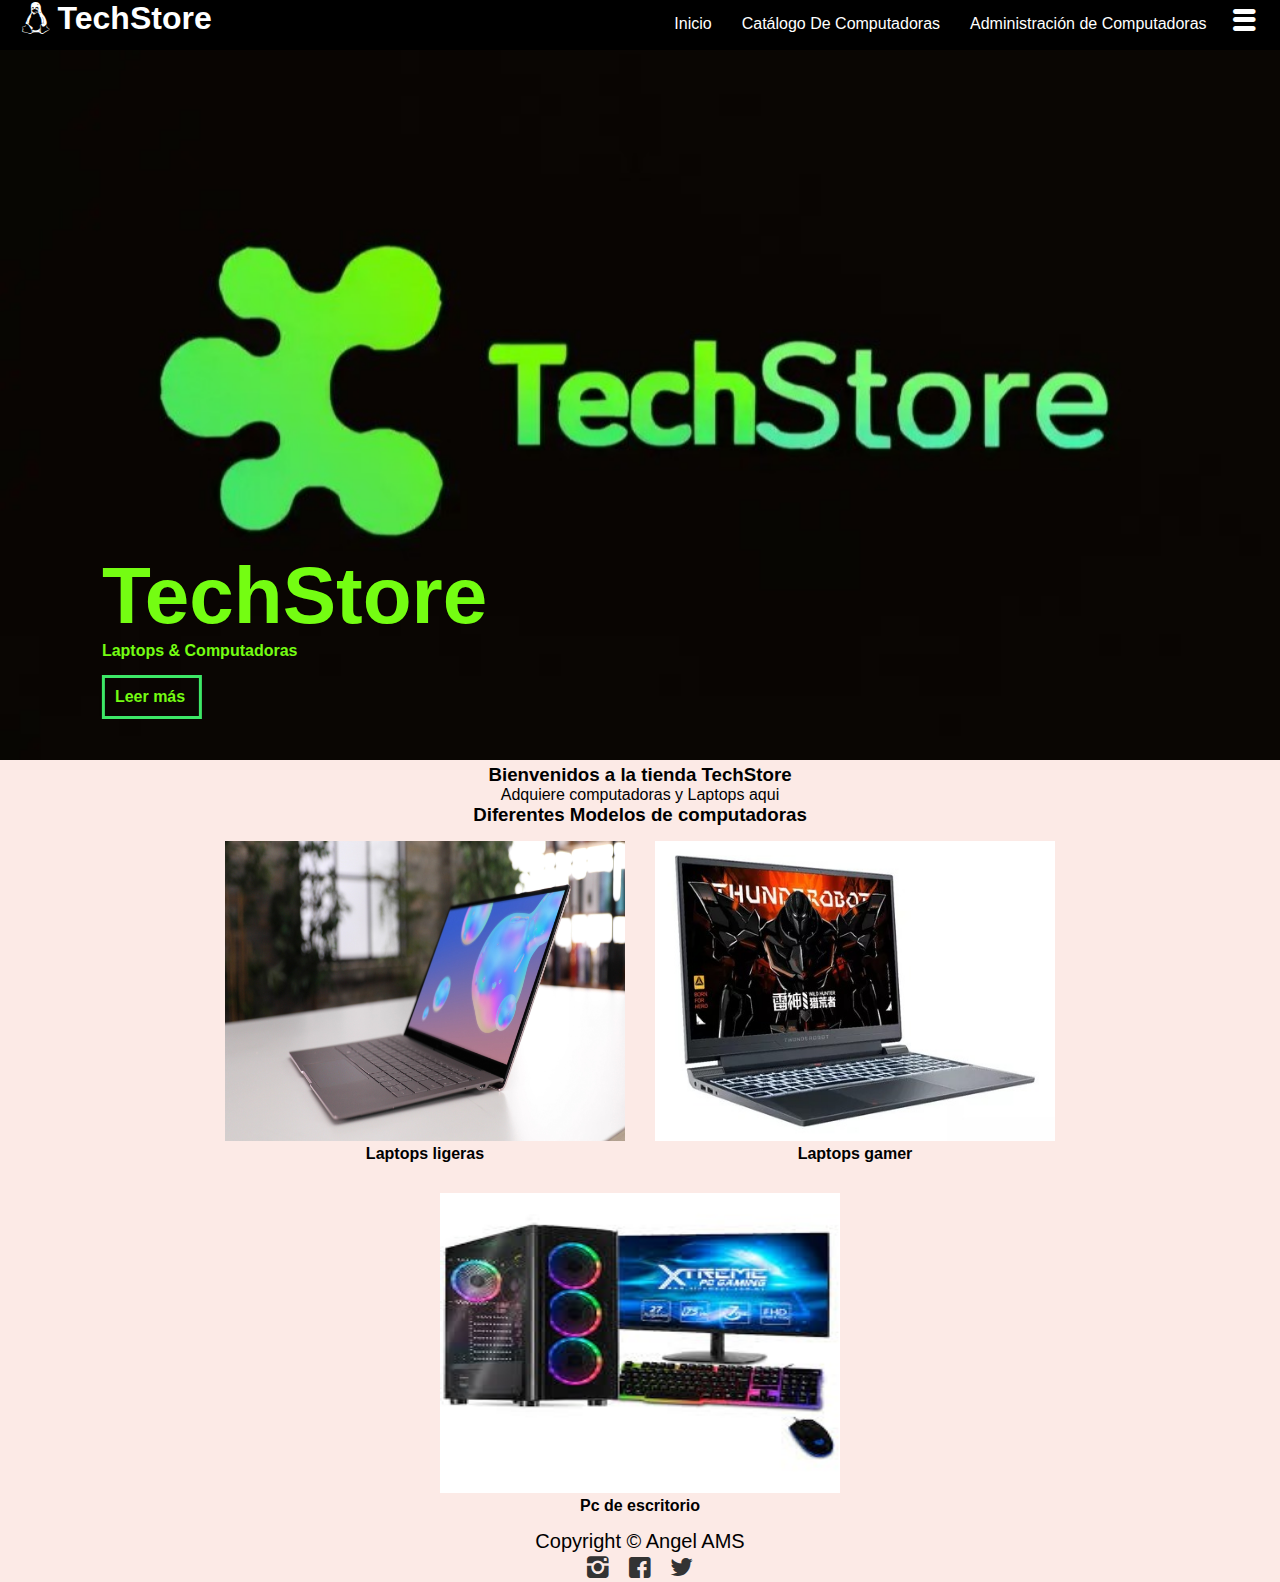
<file: index.html>
<!DOCTYPE html>
<html lang="es">

<head>
    <meta charset="UTF-8">
    <meta name="viewport" content="width=device-width, initial-scale=1.0">
    <title>Computadoras</title>
    <link rel="stylesheet" href="Styles/principal.css">
    <link rel="stylesheet" href="Styles/menu.css">
    <link rel="stylesheet" href="Styles/fontello.css">
    <link rel="stylesheet" href="Styles/banner.css">
    <link rel="stylesheet" href="Styles/blog.css">
    <link rel="stylesheet" href="Styles/footer.css">
</head>

<body>
    <header>
        <div class="contenedor">
            <h1 class="icon-infinito">TechStore</h1>
            <input type="checkbox" id="menu-bar">
            <label class="icon-menu" for="menu-bar"></label>
            <nav class="menu">
                <a href="index.html">Inicio</a>
                <a href="catalogos.html">Catálogo De Computadoras</a>
                <a href="products.html">Administración de Computadoras</a>
            </nav>
        </div>
    </header>
    <main>
        <section id="banner">
            <img src="Images/techstore.jpg" width="800">
            <div id="contenedor">
                <h2>TechStore</h2>
                <p>Laptops & Computadoras</p>
                <a href="mas.html">Leer más</a>
            </div>
        </section>
        <section id="bienvenidos">
            <div class="contenedor">
                <h3>Bienvenidos a la tienda TechStore</h3>
                <p>Adquiere computadoras y Laptops aqui</p>
            </div>
        </section>
        <section id="blog">
            <h3>Diferentes Modelos de computadoras</h3>
            <div class="contenedor">
                <article>
                    <img src="Images/Galaxy-Book-S-Product-Images-1.jpg" width="400" height="300" />
                    <h4>Laptops ligeras</h4>
                </article>
                <article>
                    <img src="Images/D_NQ_NP_700420-CBT54758561092_03.jpg" width="400" height="300" />
                    <section>
                        <h4>Laptops gamer</h4>
                </article>
                <article>
                    <img src="Images/images.jpg" width="400" height="300" />
                    <h4>Pc de escritorio</h4>
                </article>
            </div>
        </section>
    </main>
    <footer>
        <div class="contenedor">
            <p class="pie">Copyright &copy; Angel AMS</p>
            <div class="sociales">
                <a href="https://www.instagram.com/ams_.angel/" class="icon-instagram" aria-label="Instagram"></a>
                <a href="https://www.facebook.com/ams.angel750" class="icon-facebook" aria-label="Facebook"></a>
                <a href="https://twitter.com/Gary_ams750" class="icon-twitter" aria-label="Twitter"></a>
            </div>
        </div>
    </footer>
</body>

</html>
</file>
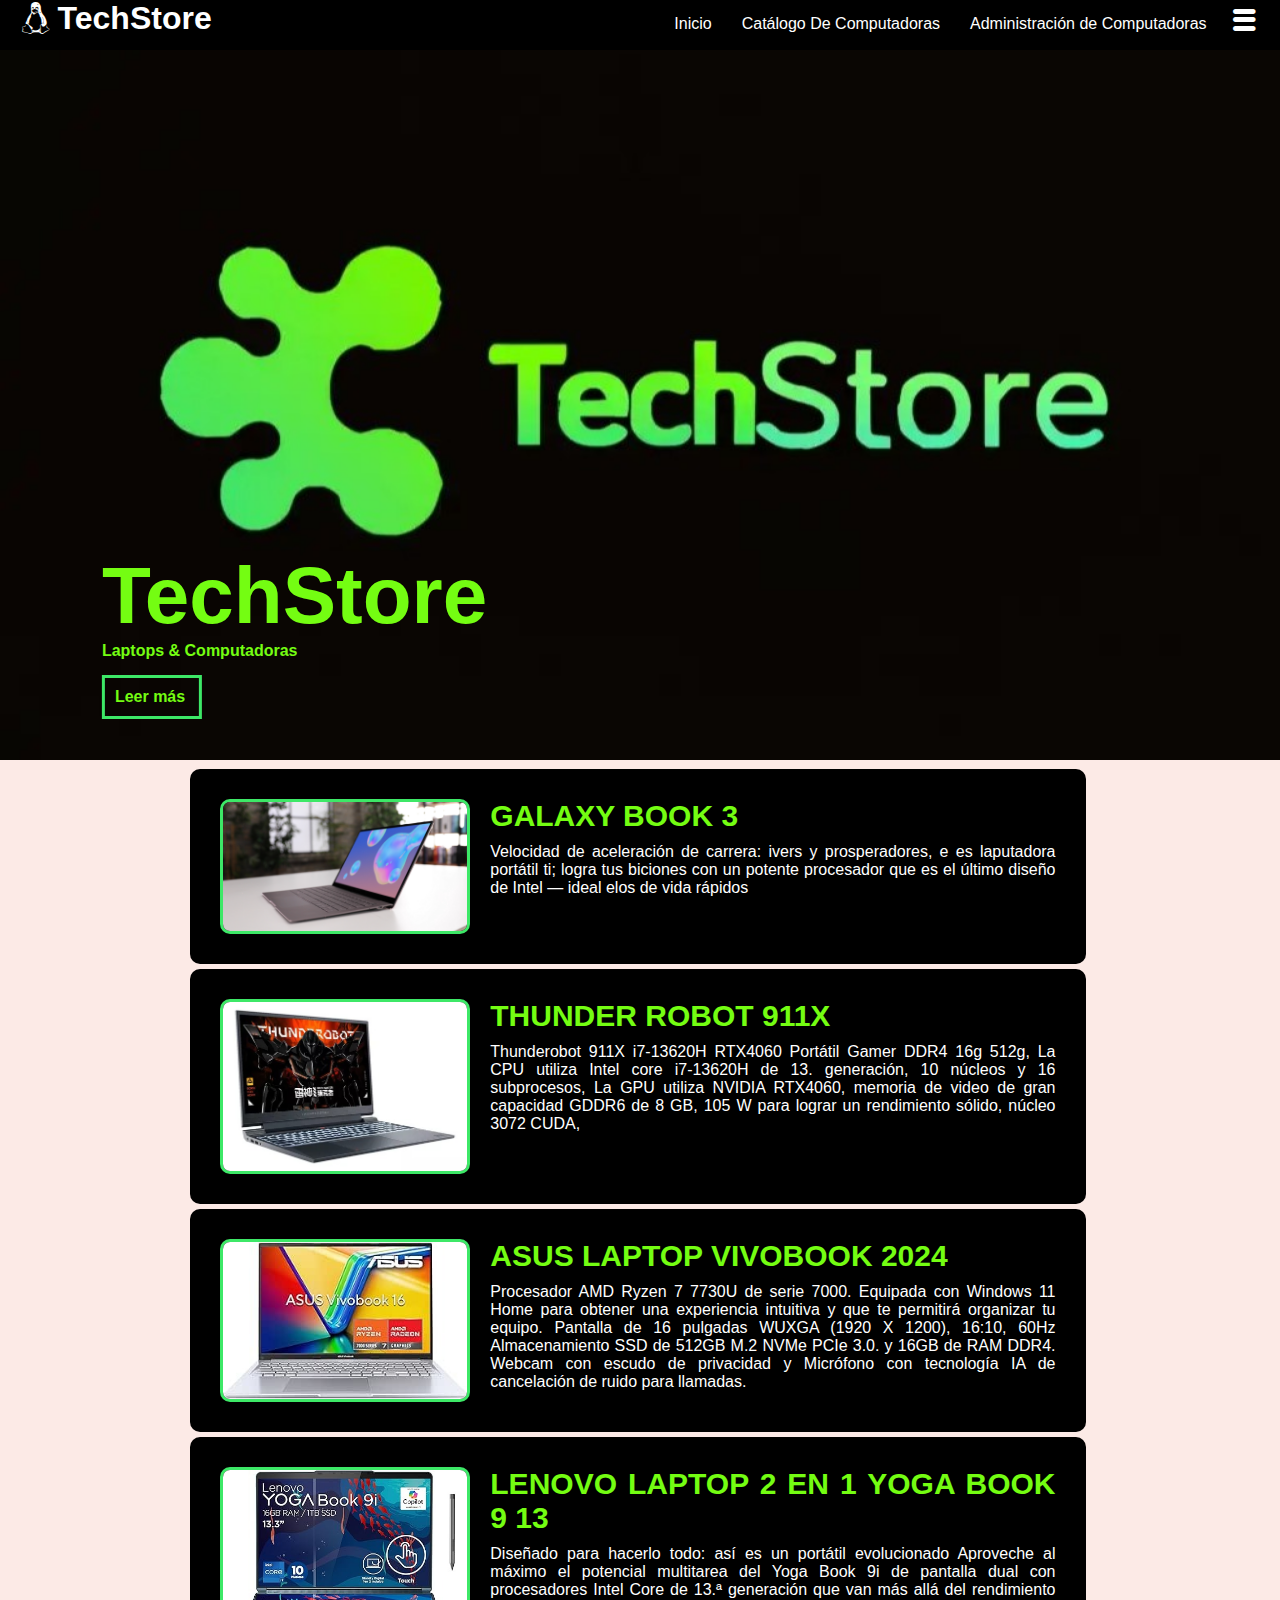
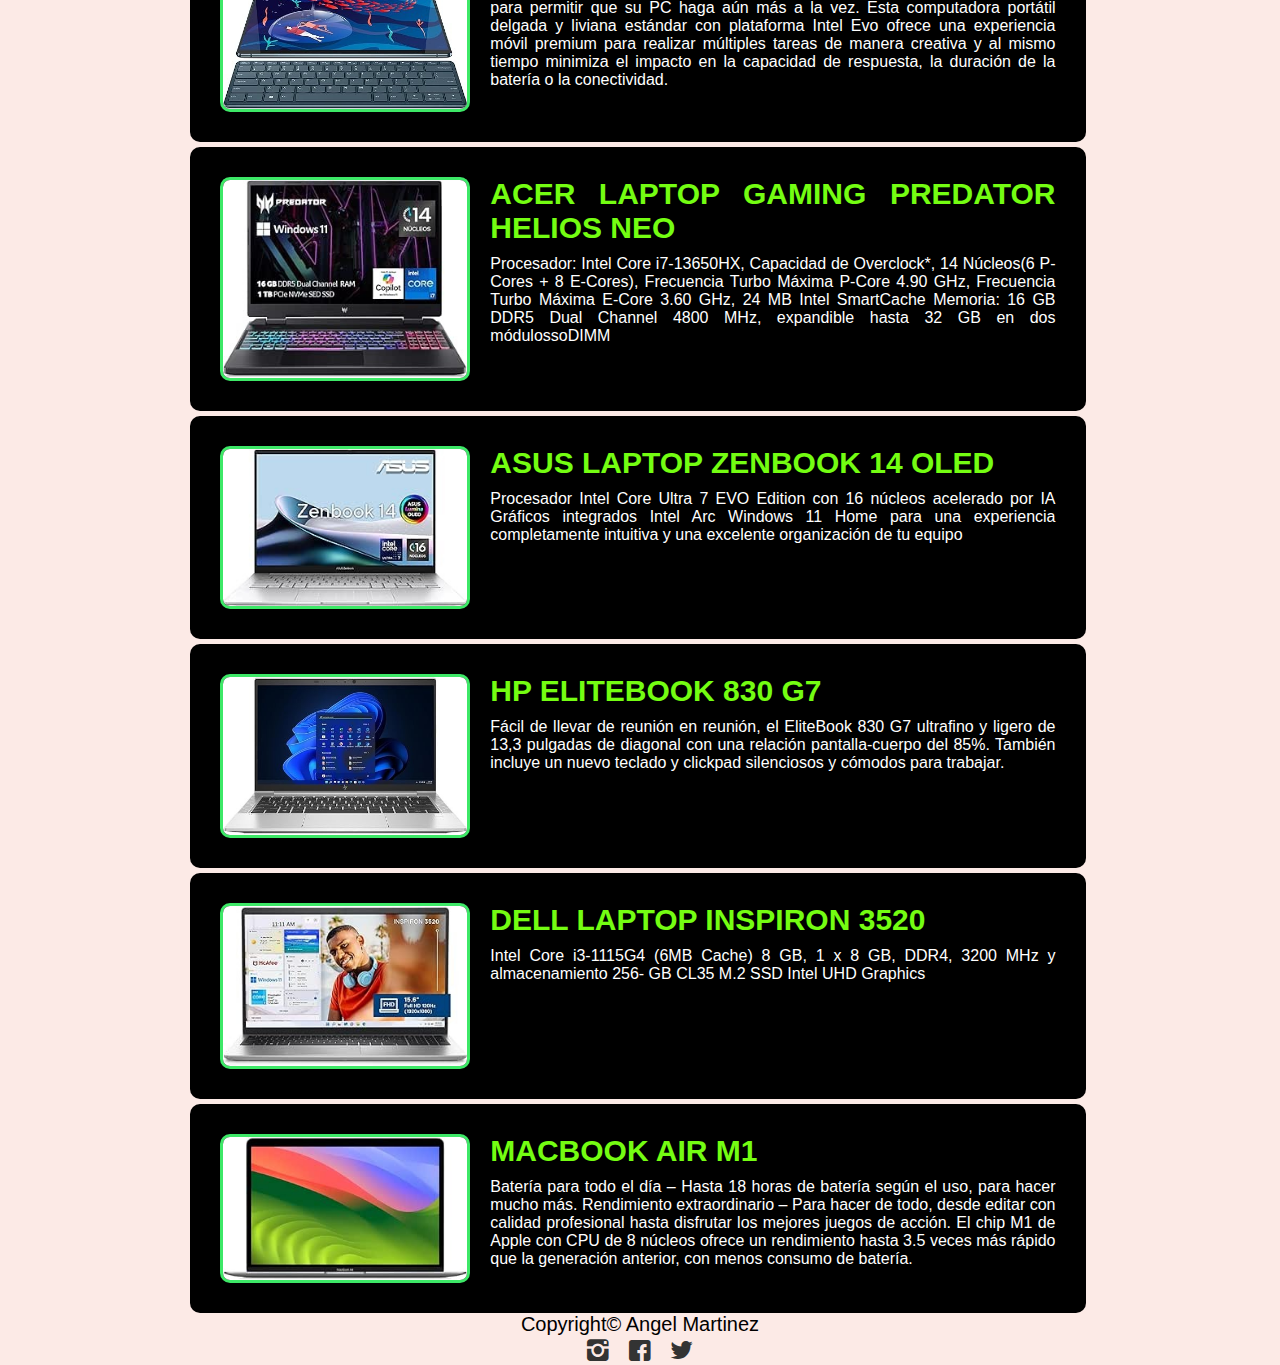
<file: catalogos.html>
<!DOCTYPE html>
<html lang="es">

<!DOCTYPE html>
<html lang="es">

<head>
    <meta charset="UTF-8">
    <meta name="viewport" content="width=device-width, initial-scale=1.0">
    <title>Computadoras</title>
    <link rel="stylesheet" href="Styles/principal.css">
    <link rel="stylesheet" href="Styles/menu.css">
    <link rel="stylesheet" href="Styles/fontello.css">
    <link rel="stylesheet" href="Styles/banner.css">
    <link rel="stylesheet" href="Styles/blog.css">
    <link rel="stylesheet" href="Styles/footer.css">
    <link rel="stylesheet" href="Styles/personajes.css">
</head>

<body>
    <header>
        <div class="contenedor">
            <h1 class="icon-infinito">TechStore</h1>
            <input type="checkbox" id="menu-bar">
            <label class="icon-menu" for="menu-bar"></label>
            <nav class="menu">
                <a href="index.html">Inicio</a>
                <a href="catalogos.html">Catálogo De Computadoras</a>
                <a href="products.html">Administración de Computadoras</a>
            </nav>
        </div>
    </header>
    <main>
        <section id="banner">
            <img src="Images/techstore.jpg" width="800">
            <div id="contenedor">
                <h2>TechStore</h2>
                <p>Laptops & Computadoras</p>
                <a href="mas.html">Leer más</a>
            </div>
        </section>
        <section class="catalogoDePersonajes">
            <div class="personajes">
                <div class="cajaDeTexto">
                    <img src="Images/Galaxy-Book-S-Product-Images-1.jpg" class="imagenes">
                    <h3>Galaxy Book 3</h3>
                    <p> Velocidad de aceleración de carrera: ivers y prosperadores, e es laputadora portátil ti; logra tus biciones con un potente procesador que es el último diseño de Intel — ideal elos de vida rápidos</p>
                </div>
            </div>
            <div class="personajes">
                <img src="Images/D_NQ_NP_700420-CBT54758561092_03.jpg" class="imagenes">
                <div class="cajaDeTexto">
                    <h3>Thunder Robot 911X</h3>
                    <p>Thunderobot 911X i7-13620H RTX4060 Portátil Gamer DDR4 16g 512g,
                        La CPU utiliza Intel core i7-13620H de 13. generación, 10 núcleos y 16 subprocesos,
                        La GPU utiliza NVIDIA RTX4060, memoria de video de gran capacidad GDDR6 de 8 GB, 105 W para lograr un rendimiento sólido, núcleo 3072 CUDA, </p>
                </div>
            </div>
            <div class="personajes">
                <img src="Images/VIVOBOOK.jpg" class="imagenes">
                <div class="cajaDeTexto">
                    <h3>ASUS Laptop Vivobook 2024</h3>
                    <p>Procesador AMD Ryzen 7 7730U de serie 7000.
                        Equipada con Windows 11 Home para obtener una experiencia intuitiva y que te permitirá organizar tu equipo.
                        Pantalla de 16 pulgadas WUXGA (1920 X 1200), 16:10, 60Hz
                        Almacenamiento SSD de 512GB M.2 NVMe PCIe 3.0. y 16GB de RAM DDR4.
                        Webcam con escudo de privacidad y Micrófono con tecnología IA de cancelación de ruido para llamadas.</p>
                </div>
            </div>
            <div class="personajes">
                <img src="Images/lenovo.jpg" class="imagenes">
                <div class="cajaDeTexto">
                    <h3>Lenovo Laptop 2 en 1 Yoga Book 9 13</h3>
                    <p>Diseñado para hacerlo todo: así es un portátil evolucionado Aproveche al máximo el potencial multitarea del Yoga Book 9i de pantalla dual con procesadores Intel Core de 13.ª generación que van más allá del rendimiento para permitir que su PC haga aún más a la vez. Esta computadora portátil delgada y liviana estándar con plataforma Intel Evo ofrece una experiencia móvil premium para realizar múltiples tareas de manera creativa y al mismo tiempo minimiza el impacto en la capacidad de respuesta, la duración de la batería o la conectividad.</p>
                </div>
            </div>
            <div class="personajes">
                <img src="Images/acer.jpg" class="imagenes">
                <div class="cajaDeTexto">
                    <h3>ACER Laptop Gaming Predator Helios Neo</h3>
                    <p>Procesador: Intel Core i7-13650HX, Capacidad de Overclock*, 14 Núcleos(6 P-Cores + 8 E-Cores), Frecuencia Turbo Máxima P-Core 4.90 GHz, Frecuencia Turbo Máxima E-Core 3.60 GHz, 24 MB Intel SmartCache
                        Memoria: 16 GB DDR5 Dual Channel 4800 MHz, expandible hasta 32 GB en dos módulossoDIMM</p>
                </div>
            </div>
            <div class="personajes">
                <img src="Images/zenbook 14.jpg" class="imagenes">
                <div class="cajaDeTexto">
                    <h3>ASUS Laptop Zenbook 14 OLED</h3>
                    <p>Procesador Intel Core Ultra 7 EVO Edition con 16 núcleos acelerado por IA
                        Gráficos integrados Intel Arc
                        Windows 11 Home para una experiencia completamente intuitiva y una excelente organización de tu equipo</p>
                </div>
            </div>
            </div>
            <div class="personajes">
                <img src="Images/elitebook.jpg" class="imagenes">
                <div class="cajaDeTexto">
                    <h3>HP EliteBook 830 G7</h3>
                    <p>Fácil de llevar de reunión en reunión, el EliteBook 830 G7 ultrafino y ligero de 13,3 pulgadas de diagonal con una relación pantalla-cuerpo del 85%. También incluye un nuevo teclado y clickpad silenciosos y cómodos para trabajar.</p>
                </div>
            </div>
            <div class="personajes">
                <img src="Images/dell inspiron.jpg" class="imagenes">
                <div class="cajaDeTexto">
                    <h3>Dell Laptop Inspiron 3520</h3>
                    <p>Intel Core i3-1115G4 (6MB Cache)
                        8 GB, 1 x 8 GB, DDR4, 3200 MHz y almacenamiento 256- GB CL35 M.2 SSD
                        Intel UHD Graphics</p>
                </div>
            </div>
            <div class="personajes">
                <img src="Images/mcbook.jpg" alt="" class="imagenes">
                <div class="cajaDeTexto">
                    <h3>MacBook Air M1</h3>
                    <p>Batería para todo el día – Hasta 18 horas de batería según el uso, para hacer mucho más.
                        Rendimiento extraordinario – Para hacer de todo, desde editar con calidad profesional hasta disfrutar los mejores juegos de acción. El chip M1 de Apple con CPU de 8 núcleos ofrece un rendimiento hasta 3.5 veces más rápido que la generación anterior, con menos consumo de batería.</p>
                </div>
            </div>
        </section>
    </main>
    <footer>
        <div class="contenedor">
            <p class="pie">Copyright&copy; Angel Martinez</p>
            <div class="sociales">
                <a href="https://www.instagram.com/ams_.angel/" class="icon-instagram" aria-label="Instagram"></a>
                <a href="https://www.facebook.com/ams.angel750" class="icon-facebook" aria-label="Facebook"></a>
                <a href="https://twitter.com/Gary_ams750" class="icon-twitter" aria-label="Twitter"></a>
            </div>
        </div>
    </footer>
</body>

</html>
</file>
<file: Styles/principal.css>
/*Esto se apliva a todo el documento*/
*{
    margin: 0;
    padding: 0;
    box-sizing: border-box;
    }
    
    body{
        font-family:'Gill Sans', 'Gill Sans MT', Calibri, 'Trebuchet MS', sans-serif;
        background-color: #fceae6;
    }
    
    header{
        width: 100%;
        height: 50px;
        background-color: #000000;
        color: #ffffff;
        position: fixed;/*Asigna una posicion fija*/
        top: 0;/*top y left hacen que no hayya margen*/
        left: 0;
        z-index: 100;/*Se sobre ponen de cualquier objeto*/
    }
    
    .contenedor{
        width: 98%;
        margin: auto;
    }
    
    /*Posicionamos el menu en la misma linea*/
    h1{
        float: left;/*Se decplaza el texto hacia la izquierda*/
    }
    
    header.contenedor{
        display: table;/**/
    }
</file>
<file: Styles/menu.css>
#menu-bar {
    display: none;
    /*El elemento ya no ocupara espacio*/
}

header label {
    float: right;
    font-size: 150%;
    margin: 6px;
    cursor: pointer;
}

/*Agregar Estilos al menu*/
.menu {
    position: absolute;
    /*Se coloca en relacion al elemento mas cercano*/
    width: 100%;
    height: 100%;
    background-color: #000000;
    top: 50px;
    /*Aplica border del margen superior*/
    transition: all .5s;
    /*tiempo de transicion*/
    transform: translateX(100%);/*traslada hacia la izquierda*/
}

/*el hover indica el color del menu*/
.menu a:hover {
    background-color: #1d1d1d;
}

/*Programamos el clic del menu para mostrarlo*/
#menu-bar:checked~.menu {
    transform: translateX(0%);
}

.menu a {
    display: block;
    color: #ffffff;
    height: 50px;
    text-decoration: none;
    padding: 15px;
    border-bottom: 1px solid rgb(255, 255, 255);
}

/*Diseño responsivo para pantallas de computadoras*/

@media(min-width:1024px) {
    .menu {
        position: static;
        width: auto;
        height: auto;
        transform: translateX(00%);
        float: right;
        display: flex;
    }

    .menu a { /* Corrige la selección */
        border: none;
    }
}

.contenedor .icon-menu{
    color:#ffffff ;
}
</file>
<file: Styles/fontello.css>
@font-face {
  font-family: 'fontello';
  src: url('../font/fontello.eot?65221286');
  src: url('../font/fontello.eot?65221286#iefix') format('embedded-opentype'),
       url('../font/fontello.woff2?65221286') format('woff2'),
       url('../font/fontello.woff?65221286') format('woff'),
       url('../font/fontello.ttf?65221286') format('truetype'),
       url('../font/fontello.svg?65221286#fontello') format('svg');
  font-weight: normal;
  font-style: normal;
}
/* Chrome hack: SVG is rendered more smooth in Windozze. 100% magic, uncomment if you need it. */
/* Note, that will break hinting! In other OS-es font will be not as sharp as it could be */
/*
@media screen and (-webkit-min-device-pixel-ratio:0) {
  @font-face {
    font-family: 'fontello';
    src: url('../font/fontello.svg?65221286#fontello') format('svg');
  }
}
*/
[class^="icon-"]:before, [class*=" icon-"]:before {
  font-family: "fontello";
  font-style: normal;
  font-weight: normal;
  speak: never;

  display: inline-block;
  text-decoration: inherit;
  width: 1em;
  margin-right: .2em;
  text-align: center;
  /* opacity: .8; */

  /* For safety - reset parent styles, that can break glyph codes*/
  font-variant: normal;
  text-transform: none;

  /* fix buttons height, for twitter bootstrap */
  line-height: 1em;

  /* Animation center compensation - margins should be symmetric */
  /* remove if not needed */
  margin-left: .2em;

  /* you can be more comfortable with increased icons size */
  /* font-size: 120%; */

  /* Font smoothing. That was taken from TWBS */
  -webkit-font-smoothing: antialiased;
  -moz-osx-font-smoothing: grayscale;

  /* Uncomment for 3D effect */
  /* text-shadow: 1px 1px 1px rgba(127, 127, 127, 0.3); */
}

.icon-menu:before { content: '\e800'; } /* '' */
.icon-twitter:before { content: '\f099'; } /* '' */
.icon-infinito:before { content: '\f17c'; } /* '' */
.icon-facebook:before { content: '\f30e'; } /* '' */
.icon-instagram:before { content: '\f32d'; } /* '' */
</file>
<file: Styles/banner.css>
/* colocar la imagen a 50px del menu */
#banner{
    margin-top: 50px;
    position: relative;
}

/* ajustar el ancho y alto al tamaño de la pantalla */
#banner img{
    width: 100%;
    height: 100%;
}

/* posicionamos el texto sobre la imagen */
#banner #contenedor{
    position: absolute;
    top: 70%;
    left: 20%;
    transform: translateX(-40%);
    font-weight: bold;
    color: #74fd12;
}

/* tamaño de la letra del titulo */
#banner h2{
    font-size: 80px;
    text-align: left;
}

/* estilo del boton leer mas */
#banner a{
    display: block;
    width: 100px;
    color: #74fd12; /* Blanco */
    text-decoration: none;
    padding: 10px;
    margin-top: 15px;
    border: 3px solid #3de867; /* Blanco */
}

#banner a:hover{
    background-color: #3de867; /* Gris oscuro */
}
</file>
<file: Styles/blog.css>
#blog .contenedor{
    display: flex;
    justify-content: center;
    flex-wrap: wrap;
}

#bloc img{
    width: 100%;
    max-width: 100%;
}

#blog article{
    margin: 15px;
}

#blog h3,h4{
    text-align: center;
}

#bienvenidos{
    text-align: center;
}
</file>
<file: Styles/footer.css>
/*colocar los elementos en una tabla centrada*/

footer .contenedro{
    display: flex;
    justify-content: center;
    flex-wrap: wrap;
}

.pie{
    font-size: 20px;
    text-align: center;
}

.sociales{
    text-align: center;
    width: 100%;
    font-size: 25px;
}

.sociales a{
    text-decoration: none;
    color: #333;
}
</file>
<file: Styles/personajes.css>
.catalogoDePersonajes {
    display: flex;
    justify-content: center;
    align-items: center; /* Centra verticalmente el contenido */
    flex-direction: column; /* Asegura que los elementos se apilen verticalmente */
    color: #1d0303;
    text-align: justify;
}
.catalogoDePersonajes .personajes {
    background-color: #000000;
    display: flex;
    justify-content: left;
    margin-top: 5px;
    padding: 30px;
    margin-right: 5px;
    width: 70%;
    border-radius: 10px;
}

.imagenes {
    width: 30%;
    border: 3px solid #3de867;
    border-radius: 10px;
    float: left;
    margin-right: 20px;
}

.cajaDeTexto h3{
    font-size: 30px;
    text-transform: uppercase;
    font-family: 'Segoe UI', Tahoma, Geneva, Verdana, sans-serif;
    color: #74fd12;
}

.cajaDeTexto p{
    margin-top: 10px;
}

.cajaDeTexto p{
    color: white;
}
</file>
